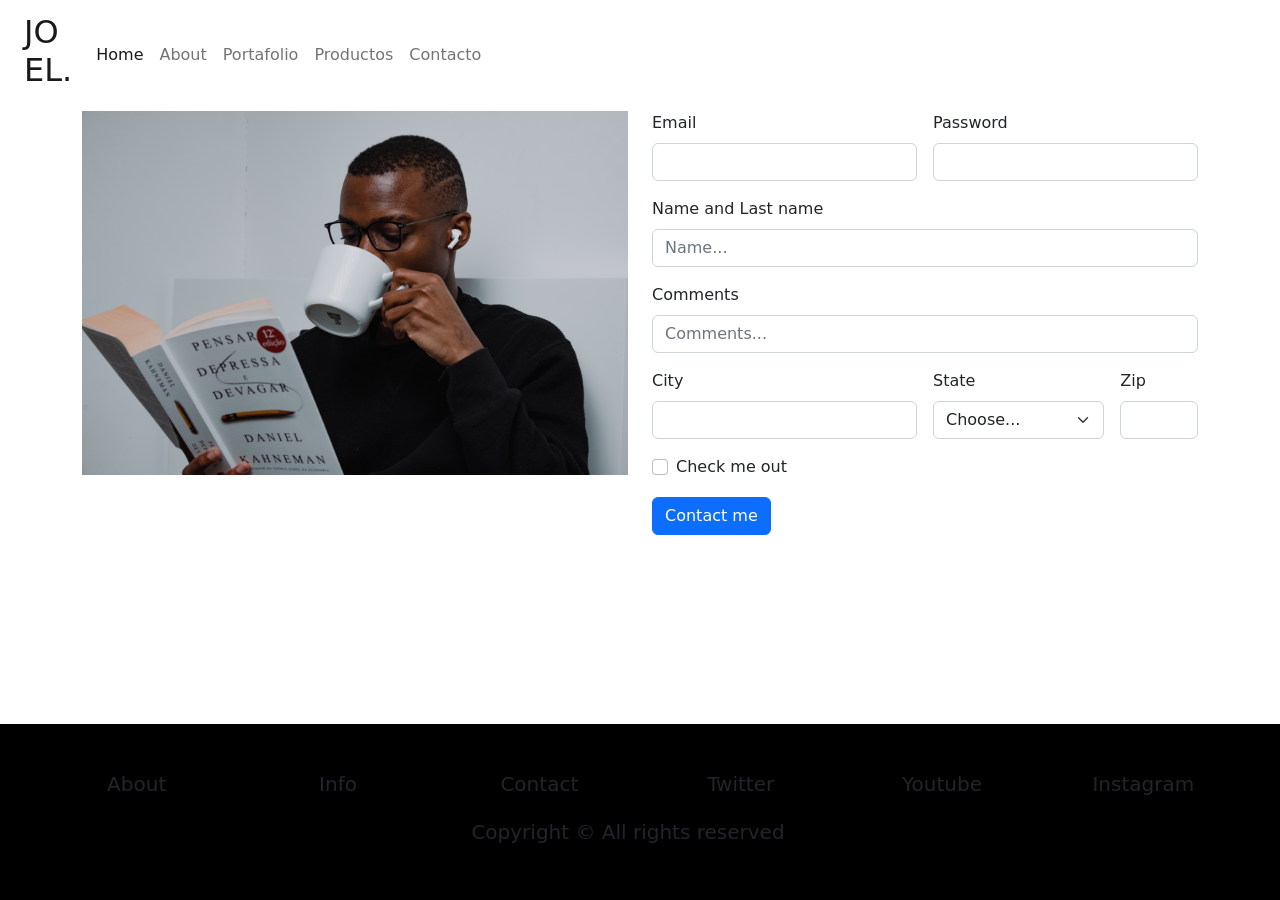
<file: pages/contacto.html>
<!DOCTYPE html>
<html lang="en">
<head>
    <meta charset="UTF-8">
    <meta http-equiv="X-UA-Compatible" content="IE=edge">
    <meta name="viewport" content="width=device-width, initial-scale=1.0">
    <title>Contacto</title>
    <link rel="stylesheet" href="../css/style.css">
</head>
<body>
    <div class="container-fluid">
        <header class="row">
            <div class="col-lg-12 col-12">
                <!-- logo+nav -->
                <nav class="navbar navbar-expand-lg bg-body-tertiary">
                    <div class="container-fluid">
                      <a class="navbar-brand divLogo" href="#"><h2>JO <br>EL. </h2></a>
                      <button class="navbar-toggler" type="button" data-bs-toggle="collapse" data-bs-target="#navbarNavAltMarkup" aria-controls="navbarNavAltMarkup" aria-expanded="false" aria-label="Toggle navigation">
                        <span class="navbar-toggler-icon"></span>
                      </button>
                      <div class="collapse navbar-collapse" id="navbarNavAltMarkup">
                        <div class="navbar-nav">
                          <a class="nav-link active" aria-current="page" href="../index.html">Home</a>
                          <a class="nav-link" href="nosotros.html">About</a>
                          <a class="nav-link" href="portafolio.html">Portafolio</a>
                          <a class="nav-link" href="productos.html">Productos</a>
                          <a class="nav-link" href="#">Contacto</a>
                        </div>
                      </div>
                    </div>
                  </nav>
            </div>
        </header>
    </div>    
    <main>
        <div class="container">
            <div class="row">
                <div class="col-12 col-xl-6">
                    <img class="img-fluid" src="../FotosProyecto/nubelson-fernandes-yMLFIAAmloo-unsplash.jpg" alt="persona tomando cafe">
                </div>
                <div class="col-12 col-xl-6">
                    <form class="row g-3">
                        <div class="col-md-6">
                          <label for="inputEmail4" class="form-label">Email</label>
                          <input type="email" class="form-control" id="inputEmail4">
                        </div>
                        <div class="col-md-6">
                          <label for="inputPassword4" class="form-label">Password</label>
                          <input type="password" class="form-control" id="inputPassword4">
                        </div>
                        <div class="col-12">
                          <label for="inputAddress" class="form-label">Name and Last name</label>
                          <input type="text" class="form-control" id="inputAddress" placeholder="Name...">
                        </div>
                        <div class="col-12">
                          <label for="inputAddress2" class="form-label">Comments</label>
                          <input type="text" class="form-control" id="inputAddress2" placeholder="Comments...">
                        </div>
                        <div class="col-md-6">
                          <label for="inputCity" class="form-label">City</label>
                          <input type="text" class="form-control" id="inputCity">
                        </div>
                        <div class="col-md-4">
                          <label for="inputState" class="form-label">State</label>
                          <select id="inputState" class="form-select">
                            <option selected>Choose...</option>
                            <option>...</option>
                          </select>
                        </div>
                        <div class="col-md-2">
                          <label for="inputZip" class="form-label">Zip</label>
                          <input type="text" class="form-control" id="inputZip">
                        </div>
                        <div class="col-12">
                          <div class="form-check">
                            <input class="form-check-input" type="checkbox" id="gridCheck">
                            <label class="form-check-label" for="gridCheck">
                              Check me out
                            </label>
                          </div>
                        </div>
                        <div class="col-12">
                          <button type="submit" class="btn btn-primary">Contact me</button>
                        </div>
                      </form>
                </div>
            </div>
        </div>
    </main>
    <footer class="container-fluid bg-black p-5 fixed-bottom">
        <div class="row text-center">
            <div class="col-2 div-xl-2">
                <a class="text-decoration-none text-reset" href="#"><h3 class="fs-5">About</h3></a>
            </div>
            <div class="col-2 div-xl-2">
                <a class="text-decoration-none text-reset" href="#"><h3 class="fs-5">Info</h3></a>
            </div>
            <div class="col-2 div-xl-2">
                <a class="text-decoration-none text-reset" href="#"><h3 class="fs-5">Contact</h3></a>
            </div>
            <div class="col-2 div-xl-2">
                <a class="text-decoration-none text-reset" href="#"><h3 class="fs-5">Twitter</h3></a>
            </div>
            <div class="col-2 div-xl-2">
                <a class="text-decoration-none text-reset" href="#"><h3 class="fs-5">Youtube</h3></a>
            </div>
            <div class="col-2 div-xl-2">
                <a class="text-decoration-none text-reset" href="#"><h3 class="fs-5">Instagram</h3></a>
            </div>
            <div class="row">
                <div class="col-12 col-xl-12">
                    <h4 class="text-center pt-3 fs-5">Copyright © All rights reserved<h4>
                </div>
            </div>
        </div>
    </footer>
    <!-- script bootstrap -->
    <script src="https://cdn.jsdelivr.net/npm/bootstrap@5.3.0-alpha3/dist/js/bootstrap.bundle.min.js" integrity="sha384-ENjdO4Dr2bkBIFxQpeoTz1HIcje39Wm4jDKdf19U8gI4ddQ3GYNS7NTKfAdVQSZe" crossorigin="anonymous"></script>
</body>
</html>
</file>
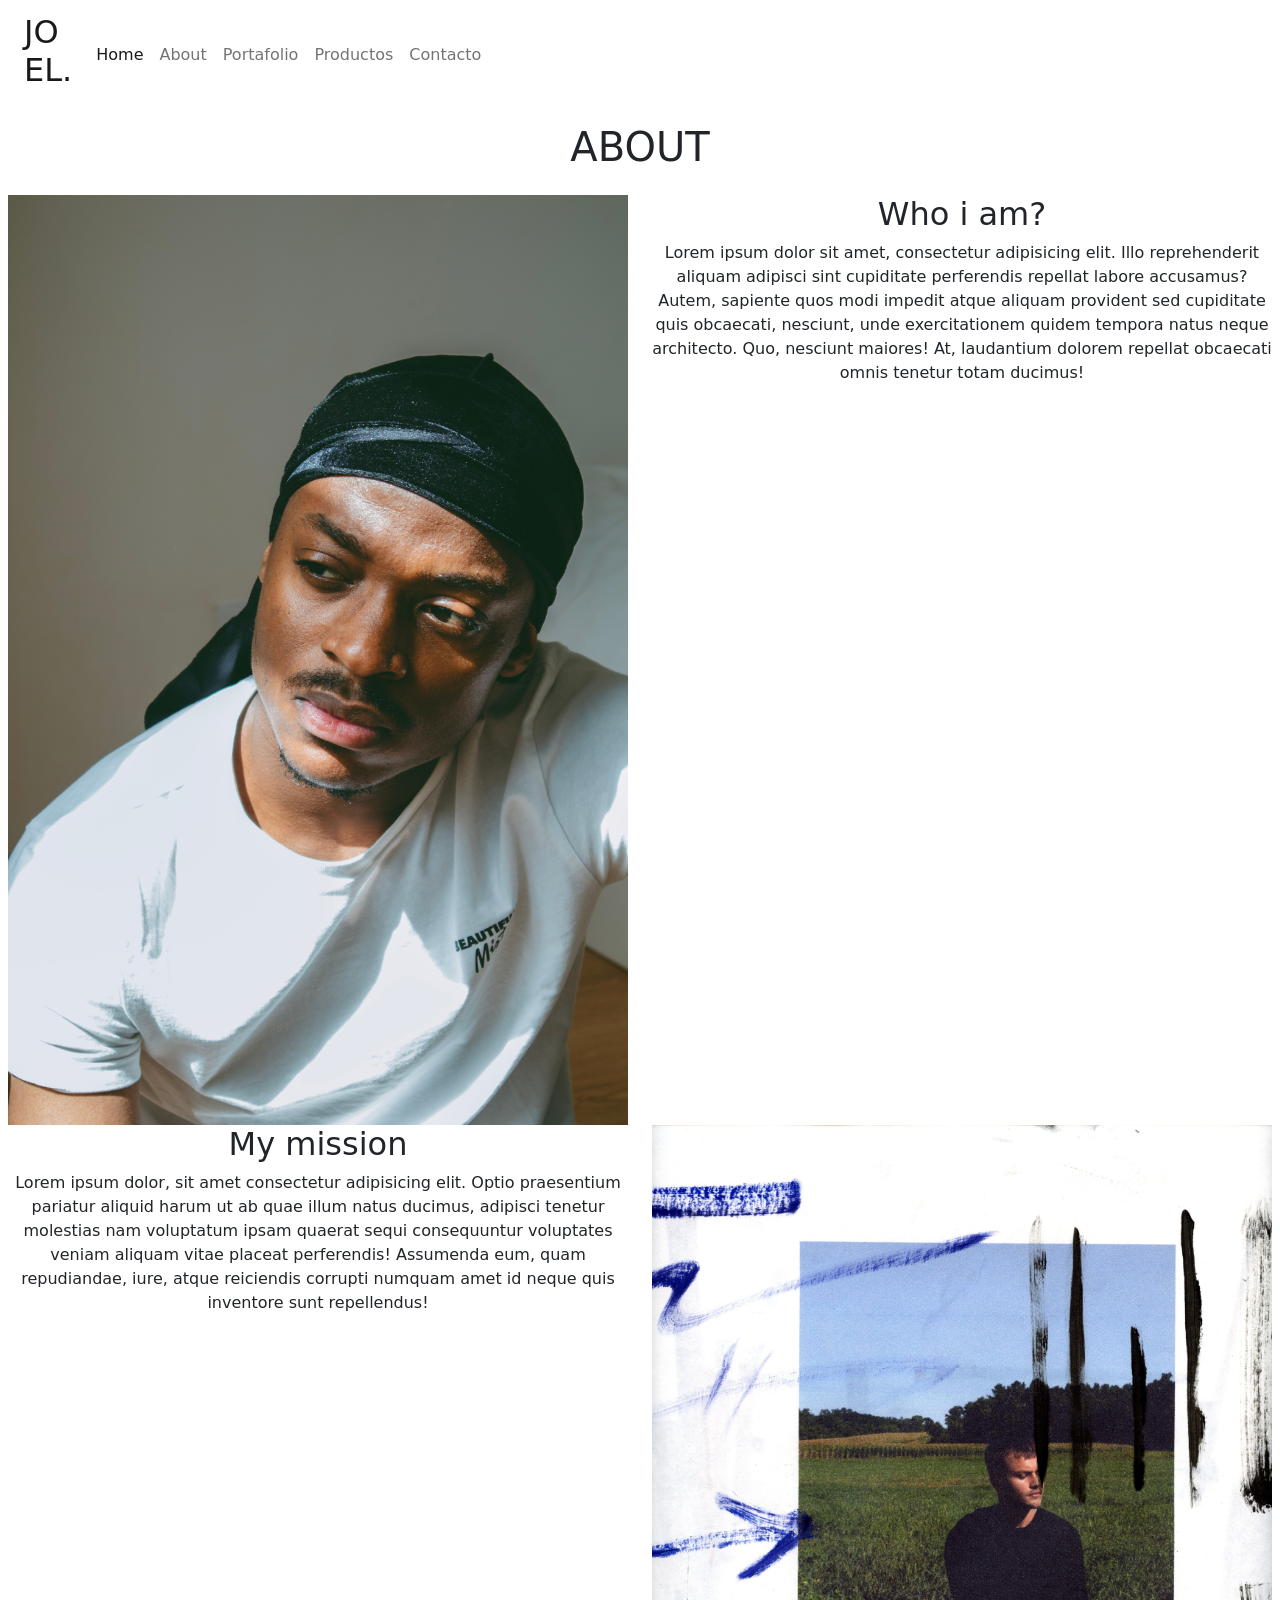
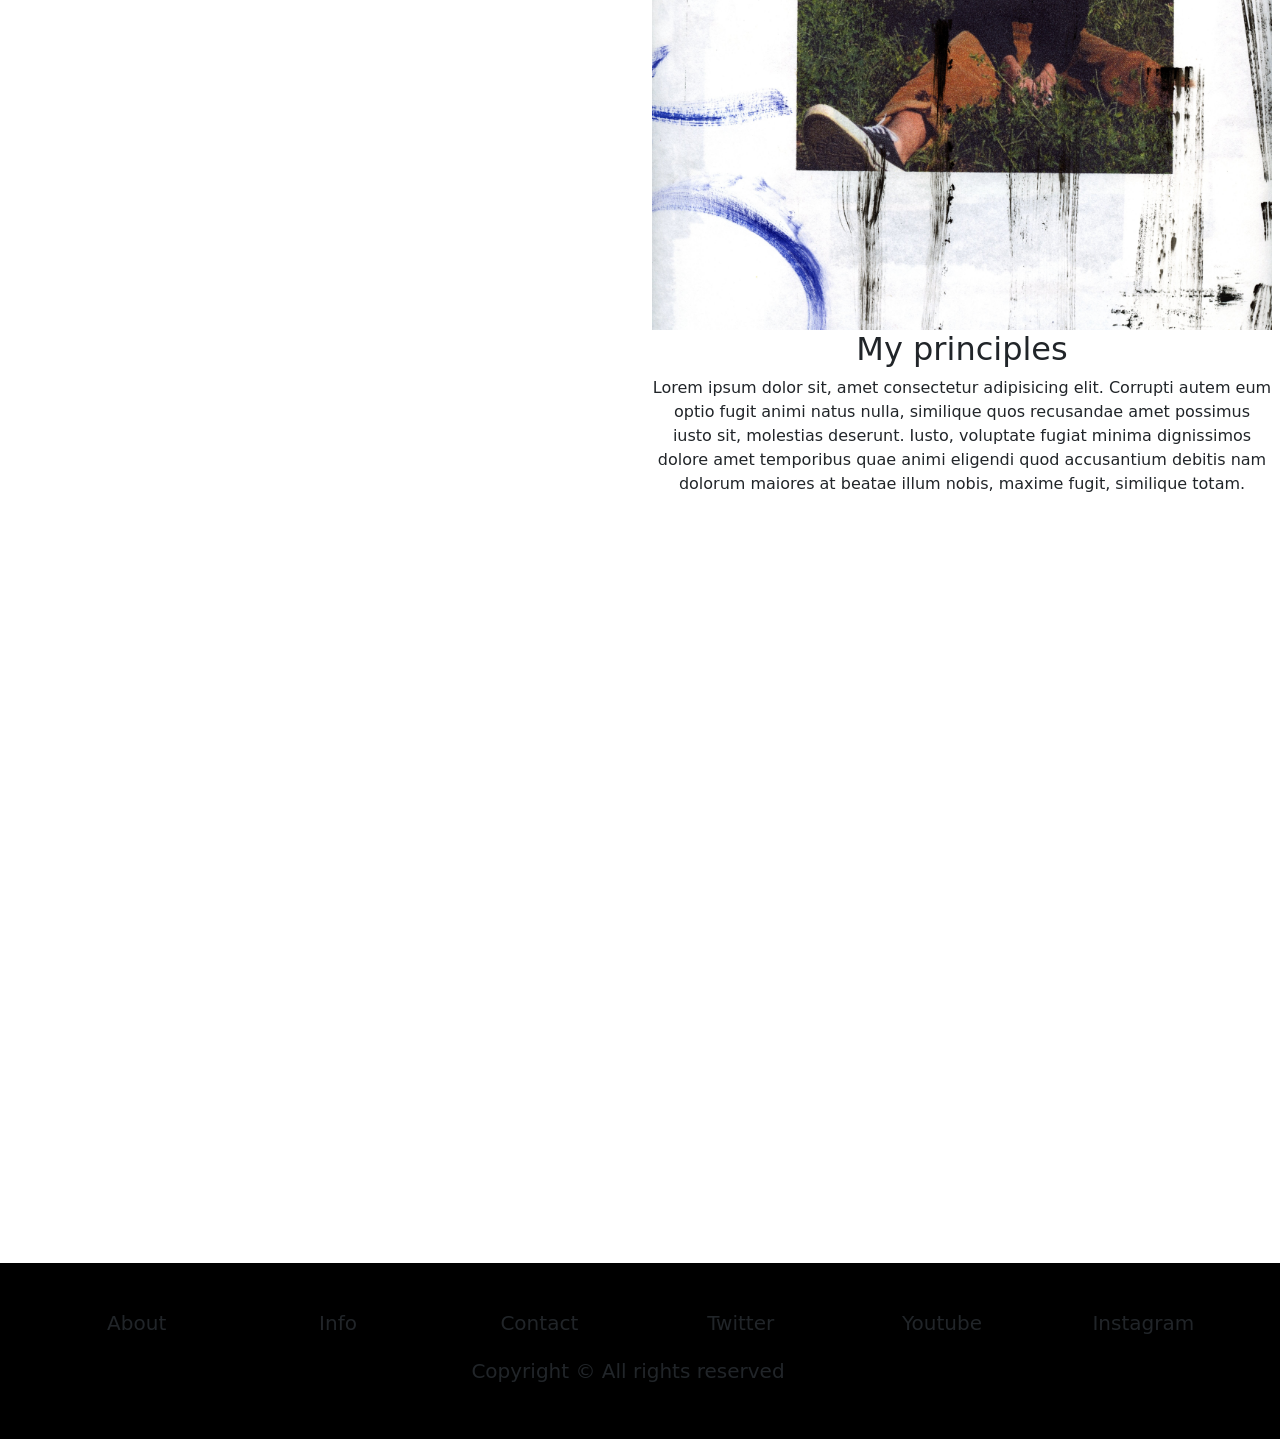
<file: pages/nosotros.html>
<!DOCTYPE html>
<html lang="en">
<head>
    <meta charset="UTF-8">
    <meta http-equiv="X-UA-Compatible" content="IE=edge">
    <meta name="viewport" content="width=device-width, initial-scale=1.0">
    <title>About</title>
    <!-- link animaciones -->
    <link href="https://unpkg.com/aos@2.3.1/dist/aos.css" rel="stylesheet">
    <link rel="stylesheet" href="../css/style.css">
</head>
<body>
    <div class="container-fluid">
        <header class="row">
            <div class="col-lg-12 col-12">
                <!-- logo+nav -->
                <nav class="navbar navbar-expand-lg bg-body-tertiary">
                    <div class="container-fluid">
                      <a class="navbar-brand divLogo" href="#"><h2>JO <br>EL. </h2></a>
                      <button class="navbar-toggler" type="button" data-bs-toggle="collapse" data-bs-target="#navbarNavAltMarkup" aria-controls="navbarNavAltMarkup" aria-expanded="false" aria-label="Toggle navigation">
                        <span class="navbar-toggler-icon"></span>
                      </button>
                      <div class="collapse navbar-collapse" id="navbarNavAltMarkup">
                        <div class="navbar-nav">
                          <a class="nav-link active" aria-current="page" href="../index.html">Home</a>
                          <a class="nav-link" href="#">About</a>
                          <a class="nav-link" href="portafolio.html">Portafolio</a>
                          <a class="nav-link" href="productos.html">Productos</a>
                          <a class="nav-link" href="contacto.html">Contacto</a>
                        </div>
                      </div>
                    </div>
                  </nav>
            </div>
        </header>
    </div>    
    <main>
        <div class="containter-fluid p-2 overflow-hidden">
            <div class="row">
                <div class="col-12 text-center pb-3 pt-1">
                    <h1>ABOUT</h1>
                </div>
            </div> 
            <div class="row">
                <div class="col-6 col-xl-6">
                    <img data-aos="fade-right" data-aos-offset="300"
                    data-aos-easing="ease-in-sine" class="img-fluid" src="../FotosProyecto/nubelson-fernandes-K1Q7K_H8vyg-unsplash.jpg" alt="foto persona">
                </div>
                <div class="col-6 col-xl-6 text-center">
                    <h2>Who i am?</h2>
                    <p>Lorem ipsum dolor sit amet, consectetur adipisicing elit. Illo reprehenderit aliquam adipisci sint cupiditate perferendis repellat labore accusamus? Autem, sapiente quos modi impedit atque aliquam provident sed cupiditate quis obcaecati, nesciunt, unde exercitationem quidem tempora natus neque architecto. Quo, nesciunt maiores! At, laudantium dolorem repellat obcaecati omnis tenetur totam ducimus!</p>
                </div>
            </div>
            <div class="row">
                <div class="col-6 col-xl-6 text-center">
                <h2>My mission</h2>
                <p>Lorem ipsum dolor, sit amet consectetur adipisicing elit. Optio praesentium pariatur aliquid harum ut ab quae illum natus ducimus, adipisci tenetur molestias nam voluptatum ipsam quaerat sequi consequuntur voluptates veniam aliquam vitae placeat perferendis! Assumenda eum, quam repudiandae, iure, atque reiciendis corrupti numquam amet id neque quis inventore sunt repellendus!</p>
                </div>
                <div class="col-6 col-xl-6">
                    <img data-aos="fade-left"
                    data-aos-anchor="#example-anchor"
                    data-aos-offset="500"
                    data-aos-duration="500" class="img-fluid" src="../FotosProyecto/matthew-moloney-GcS62Y3LIjw-unsplash.jpg" alt="foto persona campo">
                </div>
            </div>
            <div class="row">
                <div class="col-6 col-xl-6">
                    <img data-aos="fade-right" data-aos-offset="300"
                    data-aos-easing="ease-in-sine" class="img-fluid" src="../FotosProyecto/markus-spiske-mnIAInkCGvY-unsplash.jpg" alt="foto etiquetas">
                </div>
                <div class="col-6 col-xl-6 text-center">
                    <h2>My principles</h2>
                    <p>Lorem ipsum dolor sit, amet consectetur adipisicing elit. Corrupti autem eum optio fugit animi natus nulla, similique quos recusandae amet possimus iusto sit, molestias deserunt. Iusto, voluptate fugiat minima dignissimos dolore amet temporibus quae animi eligendi quod accusantium debitis nam dolorum maiores at beatae illum nobis, maxime fugit, similique totam.</p>
                </div>
                </div>
            </div>
        </div>
    </main>
    <footer class="container-fluid bg-black p-5">
        <div class="row text-center">
            <div class="col-2 div-xl-2">
                <a class="text-decoration-none text-reset" href="#"><h3 class="fs-5">About</h3></a>
            </div>
            <div class="col-2 div-xl-2">
                <a class="text-decoration-none text-reset" href="#"><h3 class="fs-5">Info</h3></a>
            </div>
            <div class="col-2 div-xl-2">
                <a class="text-decoration-none text-reset" href="#"><h3 class="fs-5">Contact</h3></a>
            </div>
            <div class="col-2 div-xl-2">
                <a class="text-decoration-none text-reset" href="#"><h3 class="fs-5">Twitter</h3></a>
            </div>
            <div class="col-2 div-xl-2">
                <a class="text-decoration-none text-reset" href="#"><h3 class="fs-5">Youtube</h3></a>
            </div>
            <div class="col-2 div-xl-2">
                <a class="text-decoration-none text-reset" href="#"><h3 class="fs-5">Instagram</h3></a>
            </div>
            <div class="row">
                <div class="col-12 col-xl-12">
                    <h4 class="text-center pt-3 fs-5">Copyright © All rights reserved<h4>
                </div>
            </div>
        </div>
    </footer>
    
    <!-- script bootstrap -->
    <script src="https://cdn.jsdelivr.net/npm/bootstrap@5.3.0-alpha3/dist/js/bootstrap.bundle.min.js" integrity="sha384-ENjdO4Dr2bkBIFxQpeoTz1HIcje39Wm4jDKdf19U8gI4ddQ3GYNS7NTKfAdVQSZe" crossorigin="anonymous"></script>
    <!-- script animaciones -->
    <script src="https://unpkg.com/aos@2.3.1/dist/aos.js"></script>
    <script>
        AOS.init();
    </script>
</body>
</html>
</file>
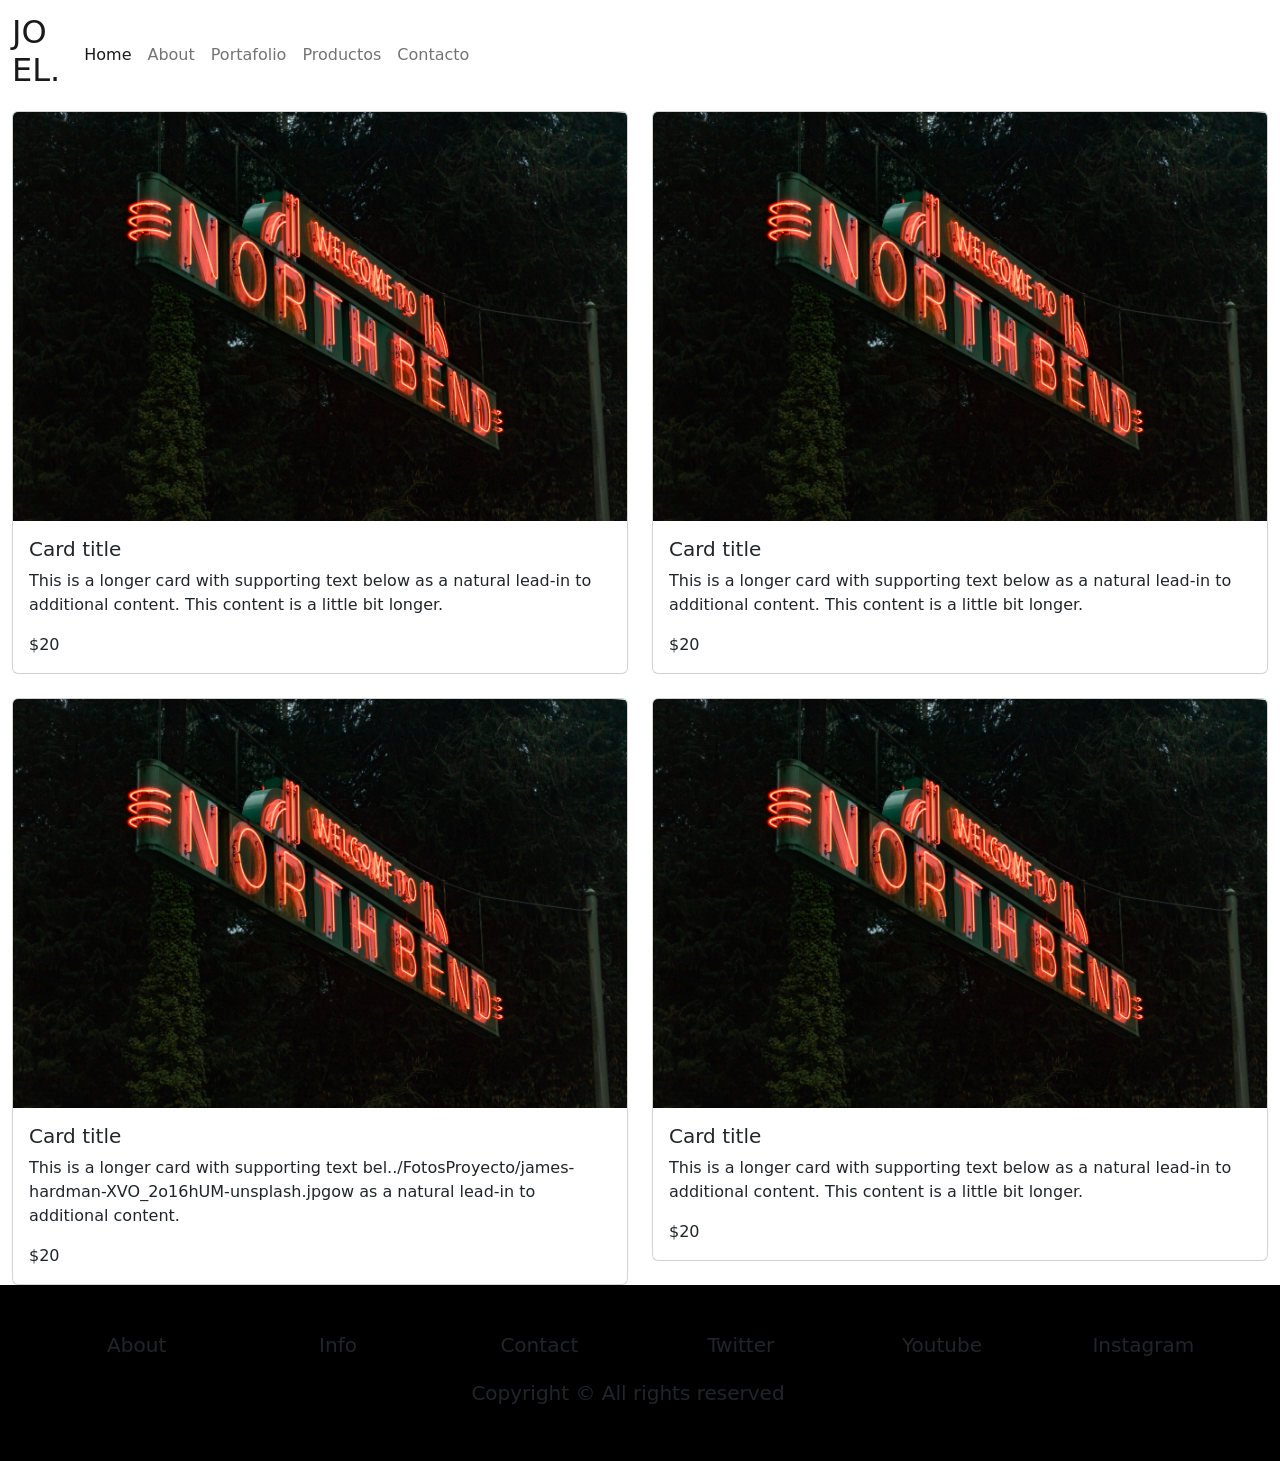
<file: pages/productos.html>
<!DOCTYPE html>
<html lang="en">
<head>
    <meta charset="UTF-8">
    <meta http-equiv="X-UA-Compatible" content="IE=edge">
    <meta name="viewport" content="width=device-width, initial-scale=1.0">
    <title>Productos</title>
    <link rel="stylesheet" href="../css/style.css">
</head>
<body>
          
  <header>        
    <nav class="navbar navbar-expand-lg bg-body-tertiary">
        <div class="container-fluid">
          <a class="navbar-brand divLogo" href="#"><h2>JO <br>EL. </h2></a>
          <button class="navbar-toggler" type="button" data-bs-toggle="collapse" data-bs-target="#navbarNavAltMarkup" aria-controls="navbarNavAltMarkup" aria-expanded="false" aria-label="Toggle navigation">
            <span class="navbar-toggler-icon"></span>
          </button>
          <div class="collapse navbar-collapse" id="navbarNavAltMarkup">
            <div class="navbar-nav">
              <a class="nav-link active" aria-current="page" href="../index.html">Home</a>
              <a class="nav-link" href="nosotros.html">About</a>
              <a class="nav-link" href="portafolio.html">Portafolio</a>
              <a class="nav-link" href="#">Productos</a>
              <a class="nav-link" href="contacto.html">Contacto</a>
            </div>
          </div>
        </div>
      </nav>
    </header>
    <main class="container-fluid">
        <div class="row row-cols-1 row-cols-md-2 g-4">
            <div class="col">
              <div class="card">
                <img src="../FotosProyecto/james-hardman-XVO_2o16hUM-unsplash.jpg" class="card-img-top" alt="...">
                <div class="card-body">
                  <h5 class="card-title">Card title</h5>
                  <p class="card-text">This is a longer card with supporting text below as a natural lead-in to additional content. This content is a little bit longer.</p>
                  <p class="card-text">$20</p>  
                </div>
              </div>
            </div>
            <div class="col">
              <div class="card">
                <img src="../FotosProyecto/james-hardman-XVO_2o16hUM-unsplash.jpg" class="card-img-top" alt="...">
                <div class="card-body">
                  <h5 class="card-title">Card title</h5>
                  <p class="card-text">This is a longer card with supporting text below as a natural lead-in to additional content. This content is a little bit longer.</p>
                  <p class="card-text">$20</p>  
                </div>
              </div>
            </div>
            <div class="col">
              <div class="card">
                <img src="../FotosProyecto/james-hardman-XVO_2o16hUM-unsplash.jpg" class="card-img-top" alt="...">
                <div class="card-body">
                  <h5 class="card-title">Card title</h5>
                  <p class="card-text">This is a longer card with supporting text bel../FotosProyecto/james-hardman-XVO_2o16hUM-unsplash.jpgow as a natural lead-in to additional content.</p>
                  <p class="card-text">$20</p>  
                </div>
              </div>
            </div>
            <div class="col">
              <div class="card">
                <img src="../FotosProyecto/james-hardman-XVO_2o16hUM-unsplash.jpg" class="card-img-top" alt="...">
                <div class="card-body">
                  <h5 class="card-title">Card title</h5>
                  <p class="card-text">This is a longer card with supporting text below as a natural lead-in to additional content. This content is a little bit longer.</p>
                  <p class="card-text">$20</p>  
                </div>
              </div>
            </div>
          </div>
    </main>
    <footer class="container-fluid bg-black p-5">
        <div class="row text-center">
            <div class="col-2 div-xl-2">
                <a class="text-decoration-none text-reset" href="#"><h3 class="fs-5">About</h3></a>
            </div>
            <div class="col-2 div-xl-2">
                <a class="text-decoration-none text-reset" href="#"><h3 class="fs-5">Info</h3></a>
            </div>
            <div class="col-2 div-xl-2">
                <a class="text-decoration-none text-reset" href="#"><h3 class="fs-5">Contact</h3></a>
            </div>
            <div class="col-2 div-xl-2">
                <a class="text-decoration-none text-reset" href="#"><h3 class="fs-5">Twitter</h3></a>
            </div>
            <div class="col-2 div-xl-2">
                <a class="text-decoration-none text-reset" href="#"><h3 class="fs-5">Youtube</h3></a>
            </div>
            <div class="col-2 div-xl-2">
                <a class="text-decoration-none text-reset" href="#"><h3 class="fs-5">Instagram</h3></a>
            </div>
            <div class="row">
                <div class="col-12 col-xl-12">
                    <h4 class="text-center pt-3 fs-5">Copyright © All rights reserved<h4>
                </div>
            </div>
        </div>
    </footer>
    <!-- script bootstrap -->
    <script src="https://cdn.jsdelivr.net/npm/bootstrap@5.3.0-alpha3/dist/js/bootstrap.bundle.min.js" integrity="sha384-ENjdO4Dr2bkBIFxQpeoTz1HIcje39Wm4jDKdf19U8gI4ddQ3GYNS7NTKfAdVQSZe" crossorigin="anonymous"></script>
</body>
</html>
</file>
